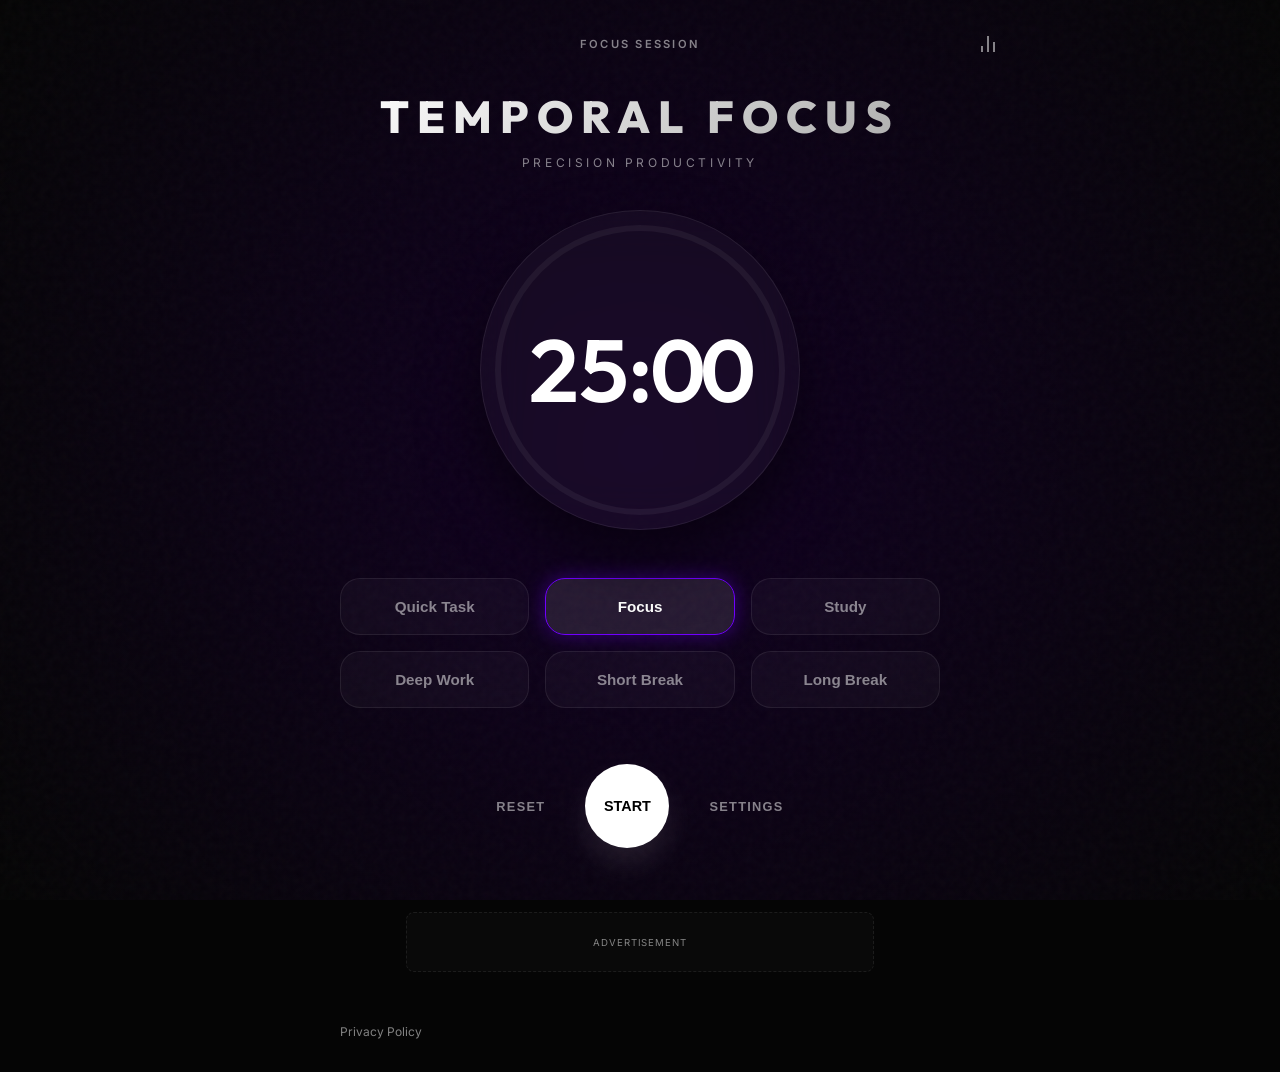
<file: index.html>
<!DOCTYPE html>
<html lang="en">
<head>
    <meta charset="UTF-8">
    <meta name="viewport" content="width=device-width, initial-scale=1.0">
    <title>Temporal Focus | Premium Productivity Timer</title>
    <meta name="description" content="A premium smart timer for deep work and focus. Elegant glassmorphism design with intuitive Pomodoro features.">
    
    <!-- Open Graph / Facebook -->
    <meta property="og:type" content="website">
    <meta property="og:url" content="https://unrivaled-kheer-2dee88.netlify.app/">
    <meta property="og:title" content="Temporal Focus | Premium Productivity Timer">
    <meta property="og:description" content="Level up your focus with the ultimate Pomodoro timer. Beautiful glassmorphism UI designed for deep work.">
    <meta property="og:image" content="https://unrivaled-kheer-2dee88.netlify.app/og-image.png">

    <!-- Twitter -->
    <meta property="twitter:card" content="summary_large_image">
    <meta property="twitter:url" content="https://unrivaled-kheer-2dee88.netlify.app/">
    <meta property="twitter:title" content="Temporal Focus | Premium Productivity Timer">
    <meta property="twitter:description" content="Level up your focus with the ultimate Pomodoro timer. Beautiful glassmorphism UI designed for deep work.">
    
    <!-- Favicon -->
    <link rel="icon" type="image/svg+xml" href="data:image/svg+xml,<svg xmlns=%22http://www.w3.org/2000/svg%22 viewBox=%220 0 100 100%22><circle cx=%2250%22 cy=%2250%22 r=%2245%22 fill=%22%237000ff%22 /><path d=%22M50 20v30l20 10%22 stroke=%22white%22 stroke-width=%228%22 fill=%22none%22 stroke-linecap=%22round%22/></svg>">

    <link rel="preconnect" href="https://fonts.googleapis.com">
    <link rel="preconnect" href="https://fonts.gstatic.com" crossorigin>
    <link href="https://fonts.googleapis.com/css2?family=Outfit:wght@300;400;600;800&family=Inter:wght@300;400;700&display=swap" rel="stylesheet">
    <link rel="stylesheet" href="style.css">
    <script async src="https://pagead2.googlesyndication.com/pagead/js/adsbygoogle.js?client=ca-pub-3261649836061224"
     crossorigin="anonymous"></script>
</head>
<body class="theme-focus">
    <div class="background-canvas"></div>
    <div class="noise-overlay"></div>
    
    <nav class="top-nav">
        <button id="back-btn" class="btn-icon hidden" aria-label="Back">
            <svg viewBox="0 0 24 24" width="24" height="24" stroke="currentColor" stroke-width="2" fill="none"><path d="M19 12H5M12 19l-7-7 7-7"/></svg>
        </button>
        <div class="session-info">
            <span id="session-type">Focus Session</span>
        </div>
        <button id="stats-btn" class="btn-icon" aria-label="Statistics">
            <svg viewBox="0 0 24 24" width="24" height="24" stroke="currentColor" stroke-width="2" fill="none"><path d="M18 20V10M12 20V4M6 20v-6"/></svg>
        </button>
    </nav>

    <main class="container">
        <!-- View 1: Main Timer -->
        <section id="view-timer" class="view active">
            <header class="header">
                <h1 class="logo">TEMPORAL FOCUS</h1>
                <p class="subtitle">PRECISION PRODUCTIVITY</p>
            </header>

            <div class="timer-section">
                <div class="glass-card timer-container">
                    <svg class="progress-ring" width="300" height="300">
                        <circle class="progress-ring__circle-bg" stroke="rgba(255,255,255,0.05)" stroke-width="6" fill="transparent" r="142" cx="150" cy="150"/>
                        <circle class="progress-ring__circle" id="progress-circle" stroke="var(--accent-color)" stroke-width="8" fill="transparent" r="142" cx="150" cy="150"/>
                    </svg>
                    <div class="timer-display" id="timer-display">
                        <span id="display-min">25</span>:<span id="display-sec">00</span>
                    </div>
                </div>
            </div>

            <div class="presets">
                <button class="btn-preset" data-time="15">Quick Task</button>
                <button class="btn-preset active" data-time="25">Focus</button>
                <button class="btn-preset" data-time="25">Study</button>
                <button class="btn-preset" data-time="50">Deep Work</button>
                <button class="btn-preset" data-time="5">Short Break</button>
                <button class="btn-preset" data-time="15">Long Break</button>
            </div>

            <footer class="controls-main">
                <button class="btn-action" id="reset-btn">RESET</button>
                <button class="btn-primary-large" id="start-btn">START</button>
                <button class="btn-action" id="settings-btn">SETTINGS</button>
            </footer>
        </section>

        <!-- View 2: Settings -->
        <section id="view-settings" class="view">
            <div class="glass-card settings-panel">
                <h2>Custom Duration</h2>
                <div class="input-group">
                    <label for="custom-min">Minutes (1-999)</label>
                    <input type="number" id="custom-min" placeholder="25" min="1" max="999">
                </div>
                <div class="settings-actions">
                    <button class="btn-primary" id="save-time">Apply Changes</button>
                </div>
            </div>
        </section>

        <!-- View 3: Statistics -->
        <section id="view-stats" class="view">
            <div class="glass-card stats-panel">
                <h2>Activity Overview</h2>
                <div class="stats-grid">
                    <div class="stat-item">
                        <span class="stat-value" id="stats-count">0</span>
                        <span class="stat-label">Sessions</span>
                    </div>
                    <div class="stat-item">
                        <span class="stat-value" id="stats-time">0</span>
                        <span class="stat-label">Minutes</span>
                    </div>
                </div>
                <div class="stats-actions">
                    <button class="btn-action" id="clear-stats">Reset Daily Progress</button>
                </div>
            </div>
        </section>

        <!-- Ad Placeholder -->
        <div class="ad-container-bottom">
            <div class="ad-placeholder">
                <span class="ad-label">Advertisement</span>
                <!-- AdSense code will go here -->
            </div>
        </div>

        <footer class="site-footer">
            <a href="privacy.html" class="footer-link">Privacy Policy</a>
        </footer>
    </main>

    <script src="script.js"></script>
</body>
</html>
</file>
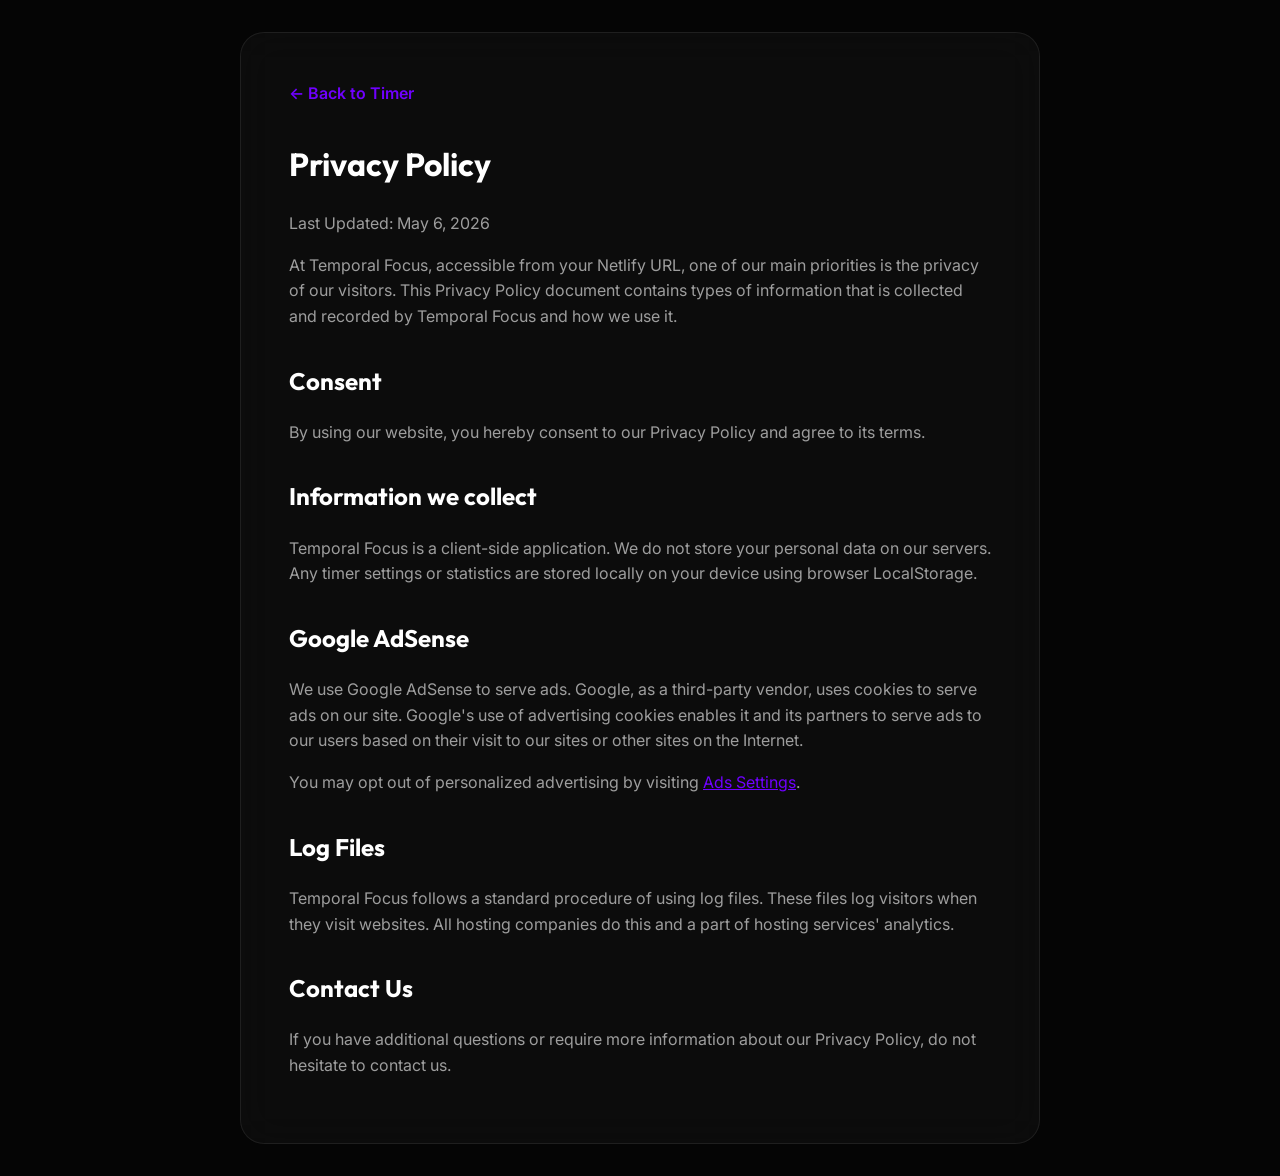
<file: privacy.html>
<!DOCTYPE html>
<html lang="en">
<head>
    <meta charset="UTF-8">
    <meta name="viewport" content="width=device-width, initial-scale=1.0">
    <title>Privacy Policy | Temporal Focus</title>
    <link rel="preconnect" href="https://fonts.googleapis.com">
    <link rel="preconnect" href="https://fonts.gstatic.com" crossorigin>
    <link href="https://fonts.googleapis.com/css2?family=Outfit:wght@400;600;800&family=Inter:wght@400;700&display=swap" rel="stylesheet">
    <style>
        :root {
            --primary-bg: #050505;
            --text-main: #ffffff;
            --text-dim: rgba(255, 255, 255, 0.6);
            --accent-color: #7000ff;
            --glass-bg: rgba(255, 255, 255, 0.03);
            --glass-border: rgba(255, 255, 255, 0.08);
        }
        body {
            background-color: var(--primary-bg);
            color: var(--text-main);
            font-family: 'Inter', sans-serif;
            line-height: 1.6;
            padding: 2rem;
            max-width: 800px;
            margin: 0 auto;
        }
        h1, h2 { font-family: 'Outfit', sans-serif; color: #fff; margin-top: 2rem; }
        .glass-card {
            background: var(--glass-bg);
            backdrop-filter: blur(20px);
            border: 1px solid var(--glass-border);
            border-radius: 24px;
            padding: 3rem;
        }
        p { color: var(--text-dim); margin-bottom: 1rem; }
        .back-link { color: var(--accent-color); text-decoration: none; font-weight: 600; }
        .back-link:hover { text-decoration: underline; }
    </style>
</head>
<body>
    <div class="glass-card">
        <a href="/" class="back-link">← Back to Timer</a>
        <h1>Privacy Policy</h1>
        <p>Last Updated: May 6, 2026</p>
        
        <p>At Temporal Focus, accessible from your Netlify URL, one of our main priorities is the privacy of our visitors. This Privacy Policy document contains types of information that is collected and recorded by Temporal Focus and how we use it.</p>

        <h2>Consent</h2>
        <p>By using our website, you hereby consent to our Privacy Policy and agree to its terms.</p>

        <h2>Information we collect</h2>
        <p>Temporal Focus is a client-side application. We do not store your personal data on our servers. Any timer settings or statistics are stored locally on your device using browser LocalStorage.</p>

        <h2>Google AdSense</h2>
        <p>We use Google AdSense to serve ads. Google, as a third-party vendor, uses cookies to serve ads on our site. Google's use of advertising cookies enables it and its partners to serve ads to our users based on their visit to our sites or other sites on the Internet.</p>
        <p>You may opt out of personalized advertising by visiting <a href="https://www.google.com/settings/ads" target="_blank" style="color: var(--accent-color);">Ads Settings</a>.</p>

        <h2>Log Files</h2>
        <p>Temporal Focus follows a standard procedure of using log files. These files log visitors when they visit websites. All hosting companies do this and a part of hosting services' analytics.</p>

        <h2>Contact Us</h2>
        <p>If you have additional questions or require more information about our Privacy Policy, do not hesitate to contact us.</p>
    </div>
</body>
</html>
</file>
<file: style.css>
:root {
    --primary-bg: #050505;
    --accent-color: #7000ff;
    --accent-glow: rgba(112, 0, 255, 0.4);
    --text-main: #ffffff;
    --text-dim: rgba(255, 255, 255, 0.5);
    --glass-bg: rgba(255, 255, 255, 0.03);
    --glass-border: rgba(255, 255, 255, 0.08);
    --font-display: 'Outfit', sans-serif;
    --font-body: 'Inter', sans-serif;
    --transition-smooth: all 0.4s cubic-bezier(0.23, 1, 0.32, 1);
}

.theme-break {
    --accent-color: #00f2ff;
    --accent-glow: rgba(0, 242, 255, 0.3);
}

* {
    margin: 0;
    padding: 0;
    box-sizing: border-box;
}

body {
    background-color: var(--primary-bg);
    color: var(--text-main);
    font-family: var(--font-body);
    overflow: hidden;
    height: 100vh;
    display: flex;
    flex-direction: column;
    align-items: center;
}

/* Background & Texture */
.background-canvas {
    position: fixed;
    top: 0;
    left: 0;
    width: 100%;
    height: 100%;
    z-index: -2;
    background: radial-gradient(circle at 50% 50%, #110022 0%, #050505 100%);
    transition: background 1s ease;
}

.theme-break .background-canvas {
    background: radial-gradient(circle at 50% 50%, #001a1a 0%, #050505 100%);
}

.noise-overlay {
    position: fixed;
    top: 0;
    left: 0;
    width: 100%;
    height: 100%;
    z-index: -1;
    opacity: 0.03;
    pointer-events: none;
    background-image: url('data:image/svg+xml,%3Csvg viewBox="0 0 200 200" xmlns="http://www.w3.org/2000/svg"%3E%3Cfilter id="noiseFilter"%3E%3CfeTurbulence type="fractalNoise" baseFrequency="0.65" numOctaves="3" stitchTiles="stitch"/%3E%3C/filter%3E%3Crect width="100%25" height="100%25" filter="url(%23noiseFilter)"/%3E%3C/svg%3E');
}

/* Navigation */
.top-nav {
    width: 100%;
    max-width: 800px;
    padding: 1.5rem 2rem;
    display: flex;
    justify-content: space-between;
    align-items: center;
    z-index: 10;
}

.btn-icon {
    background: transparent;
    border: none;
    color: var(--text-dim);
    cursor: pointer;
    padding: 8px;
    border-radius: 50%;
    transition: var(--transition-smooth);
    display: flex;
    align-items: center;
    justify-content: center;
}

.btn-icon:hover {
    color: #fff;
    background: rgba(255,255,255,0.05);
}

.btn-icon.hidden {
    opacity: 0;
    pointer-events: none;
    transform: translateX(-10px);
}

.session-info {
    font-size: 0.7rem;
    letter-spacing: 0.2em;
    text-transform: uppercase;
    color: var(--text-dim);
    font-weight: 600;
}

/* Container & Views */
.container {
    flex: 1;
    width: 90%;
    max-width: 600px;
    display: flex;
    flex-direction: column;
    justify-content: center;
    position: relative;
}

.view {
    position: absolute;
    width: 100%;
    opacity: 0;
    transform: translateY(20px);
    pointer-events: none;
    transition: var(--transition-smooth);
    text-align: center;
}

.view.active {
    opacity: 1;
    transform: translateY(0);
    pointer-events: all;
    position: relative;
}

/* Header */
.header {
    margin-bottom: 2.5rem;
}

.logo {
    font-family: var(--font-display);
    font-weight: 800;
    font-size: 2.8rem;
    letter-spacing: 0.18em;
    background: linear-gradient(135deg, #fff 0%, #aaa 100%);
    -webkit-background-clip: text;
    -webkit-text-fill-color: transparent;
}

.subtitle {
    font-size: 0.75rem;
    color: var(--text-dim);
    letter-spacing: 0.3em;
    margin-top: 0.6rem;
}

/* Timer Display */
.timer-container {
    position: relative;
    width: 320px;
    height: 320px;
    margin: 0 auto 3rem;
    display: flex;
    justify-content: center;
    align-items: center;
    border-radius: 50% !important;
    box-shadow: 0 30px 60px rgba(0,0,0,0.5);
}

.progress-ring {
    position: absolute;
    transform: rotate(-90deg);
}

.progress-ring__circle {
    transition: stroke-dashoffset 0.5s ease;
    transform-origin: 50% 50%;
    stroke-linecap: round;
    filter: drop-shadow(0 0 12px var(--accent-glow));
}

.timer-display {
    font-family: var(--font-display);
    font-size: 5.5rem;
    font-weight: 600;
    letter-spacing: -0.02em;
    color: var(--text-main);
    z-index: 2;
    font-variant-numeric: tabular-nums;
}

/* Presets */
.presets {
    display: grid;
    grid-template-columns: repeat(3, 1fr);
    gap: 1rem;
    margin-bottom: 3.5rem;
    width: 100%;
}

.btn-preset {
    background: var(--glass-bg);
    border: 1px solid var(--glass-border);
    color: var(--text-dim);
    padding: 1.2rem 0.5rem;
    border-radius: 20px;
    font-size: 0.95rem;
    font-weight: 600;
    cursor: pointer;
    transition: var(--transition-smooth);
    display: flex;
    align-items: center;
    justify-content: center;
    text-align: center;
}

.btn-preset:hover {
    background: rgba(255, 255, 255, 0.08);
    color: #fff;
    border-color: rgba(255, 255, 255, 0.3);
    transform: translateY(-3px);
    box-shadow: 0 10px 20px rgba(0, 0, 0, 0.2);
}

.btn-preset.active {
    background: rgba(255, 255, 255, 0.1);
    color: #fff;
    border-color: var(--accent-color);
    box-shadow: 0 0 20px var(--accent-glow);
}

/* Controls */
.controls-main {
    display: flex;
    justify-content: center;
    align-items: center;
    gap: 2.5rem;
}

.btn-primary-large {
    width: 84px;
    height: 84px;
    border-radius: 50%;
    background: #fff;
    color: #000;
    border: none;
    font-weight: 800;
    font-size: 0.9rem;
    cursor: pointer;
    transition: all 0.4s cubic-bezier(0.175, 0.885, 0.32, 1.275);
    box-shadow: 0 15px 30px rgba(255,255,255,0.1);
}

.btn-primary-large:hover {
    transform: scale(1.1);
    box-shadow: 0 20px 40px rgba(255,255,255,0.2);
}

.btn-primary-large.running {
    background: var(--accent-color);
    color: #fff;
    box-shadow: 0 0 30px var(--accent-glow);
}

.btn-action {
    background: transparent;
    border: none;
    color: var(--text-dim);
    font-size: 0.8rem;
    font-weight: 700;
    letter-spacing: 0.1em;
    cursor: pointer;
    transition: color 0.3s;
}

.btn-action:hover {
    color: #fff;
}

/* Settings View */
.settings-panel {
    padding: 3rem;
    text-align: left;
    max-width: 400px;
    margin: 0 auto;
}

.settings-panel h2 {
    font-family: var(--font-display);
    margin-bottom: 2rem;
    font-size: 1.5rem;
}

.input-group label {
    display: block;
    margin-bottom: 0.8rem;
    font-size: 0.85rem;
    color: var(--text-dim);
}

.input-group input {
    width: 100%;
    background: rgba(255,255,255,0.05);
    border: 1px solid var(--glass-border);
    border-radius: 16px;
    padding: 1.2rem;
    color: #fff;
    font-size: 1.4rem;
    text-align: center;
    outline: none;
    transition: var(--transition-smooth);
}

.input-group input:focus {
    border-color: var(--accent-color);
    background: rgba(255,255,255,0.08);
}

.settings-actions {
    margin-top: 2.5rem;
}

.btn-primary {
    width: 100%;
    background: #fff;
    color: #000;
    border: none;
    padding: 1rem;
    border-radius: 16px;
    font-weight: 700;
    font-size: 1rem;
    cursor: pointer;
    transition: var(--transition-smooth);
}

.btn-primary:hover {
    background: #eee;
    transform: translateY(-2px);
}

/* Stats View */
.stats-panel {
    padding: 3rem;
    max-width: 400px;
    margin: 0 auto;
}

.stats-grid {
    display: grid;
    grid-template-columns: 1fr 1fr;
    gap: 1.5rem;
    margin: 2rem 0;
}

.stat-item {
    display: flex;
    flex-direction: column;
    align-items: center;
    padding: 1.5rem;
    background: rgba(255, 255, 255, 0.03);
    border-radius: 20px;
    border: 1px solid var(--glass-border);
}

.stat-value {
    font-family: var(--font-display);
    font-size: 2.5rem;
    font-weight: 700;
    color: var(--accent-color);
}

.stat-label {
    font-size: 0.7rem;
    text-transform: uppercase;
    letter-spacing: 0.1em;
    color: var(--text-dim);
    margin-top: 0.5rem;
}

.stats-actions {
    margin-top: 1rem;
}

/* Glass Card Base */
.glass-card {
    background: var(--glass-bg);
    backdrop-filter: blur(24px);
    -webkit-backdrop-filter: blur(24px);
    border: 1px solid var(--glass-border);
    border-radius: 32px;
}

/* Ad Placement */
.ad-container-bottom {
    margin-top: 4rem;
    width: 100%;
    display: flex;
    justify-content: center;
}

.ad-placeholder {
    width: 100%;
    max-width: 468px;
    height: 60px;
    background: rgba(255,255,255,0.02);
    border: 1px dashed var(--glass-border);
    border-radius: 8px;
    display: flex;
    flex-direction: column;
    align-items: center;
    justify-content: center;
}

.ad-label {
    font-size: 0.6rem;
    text-transform: uppercase;
    color: var(--text-dim);
    letter-spacing: 0.1em;
}

/* Footer */
.site-footer {
    margin-top: 3rem;
    padding-bottom: 2rem;
}

.footer-link {
    color: var(--text-dim);
    font-size: 0.75rem;
    text-decoration: none;
    transition: var(--transition-smooth);
}

.footer-link:hover {
    color: #fff;
}

/* Responsive */
@media (max-width: 480px) {
    .timer-container {
        width: 280px;
        height: 280px;
    }
    
    .timer-display {
        font-size: 4.5rem;
    }
    
    .logo {
        font-size: 2.2rem;
    }
}
</file>
